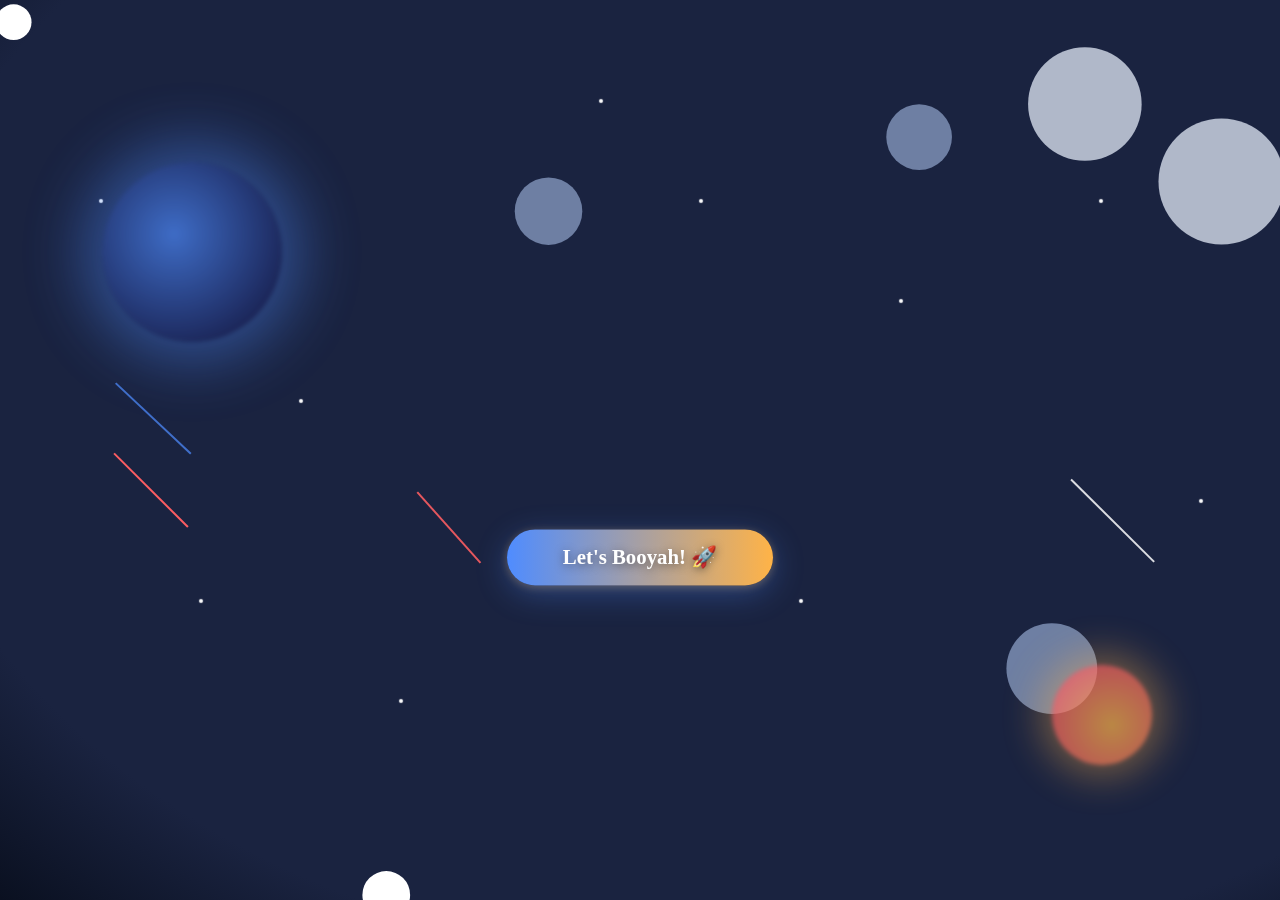
<file: index.html>
<!DOCTYPE html>
<html lang="en">
<head>
    <meta charset="UTF-8" />
    <meta name="viewport" content="width=device-width, initial-scale=1.0" />
    <title>Rio the Shooter &#x1F52B;</title>
    <link href="https://fonts.googleapis.com/css2?family=Montserrat:wght@700;400&display=swap" rel="stylesheet">
    <link rel="stylesheet" href="styles.css">
    <script src="https://cdnjs.cloudflare.com/ajax/libs/jquery/3.2.1/jquery.min.js"></script>
    <script src="script.js" defer></script>
</head>
<body>
    <div class="space-bg">
        <canvas id="shootingStarsBg" style="position:absolute;top:0;left:0;width:100vw;height:100vh;z-index:1;"></canvas>
        <canvas id="debrisShipsBg" style="position:absolute;top:0;left:0;width:100vw;height:100vh;z-index:2;"></canvas>
        <div class="stars" style="z-index:3;"></div>
        <div class="planets" style="z-index:4;"></div>
    </div>
    <div class="landing-main">
        <h1 class="game-title animated-title">Rio the Shooter <span class="emoji animated-emoji">🚀</span></h1>
        <p class="game-desc animated-desc">Step into the galaxy as Rio! Blast your way through space, defeat enemies, and become the ultimate shooter. Ready to play? ✨</p>
        <button id="startGame" class="start-btn">Let's Booyah! 🚀</button>
    </div>
    <div class="container" style="display: none;">
        <div class="game-bg"></div>
        <div id="scoreBoard">Score: 0</div>
        <div id="timerBoard">Time: 60</div>
        <audio id="gameMusic" loop>
            <source src="game.mp3" type="audio/mpeg">
        </audio>
    </div>
    <script>
        // Shooting stars animation (optimized)
        const canvas = document.getElementById('shootingStarsBg');
        const ctx = canvas.getContext('2d');
        let w = window.innerWidth;
        let h = window.innerHeight;
        canvas.width = w;
        canvas.height = h;
        window.addEventListener('resize', () => {
            w = window.innerWidth;
            h = window.innerHeight;
            canvas.width = w;
            canvas.height = h;
            debrisCanvas.width = w;
            debrisCanvas.height = h;
        });
        function randomColor() {
            const colors = ['#4f8cff', '#ffb347', '#fff', '#ff5e62'];
            return colors[Math.floor(Math.random() * colors.length)];
        }
        function ShootingStar() {
            this.x = Math.random() * w;
            this.y = Math.random() * h * 0.7;
            this.len = 80 + Math.random() * 40;
            this.speed = 4 + Math.random() * 2;
            this.angle = Math.PI / 4 + (Math.random() - 0.5) * 0.2;
            this.alpha = 0.7 + Math.random() * 0.3;
            this.color = randomColor();
        }
        ShootingStar.prototype.draw = function() {
            ctx.save();
            ctx.globalAlpha = this.alpha;
            ctx.strokeStyle = this.color;
            ctx.lineWidth = 2;
            ctx.beginPath();
            ctx.moveTo(this.x, this.y);
            ctx.lineTo(this.x - Math.cos(this.angle) * this.len, this.y - Math.sin(this.angle) * this.len);
            ctx.stroke();
            ctx.restore();
        };
        ShootingStar.prototype.update = function() {
            this.x += Math.cos(this.angle) * this.speed;
            this.y += Math.sin(this.angle) * this.speed;
            if (this.x > w + 100 || this.y > h + 100) {
                this.x = Math.random() * w;
                this.y = -20;
                this.len = 80 + Math.random() * 40;
                this.speed = 4 + Math.random() * 2;
                this.angle = Math.PI / 4 + (Math.random() - 0.5) * 0.2;
                this.alpha = 0.7 + Math.random() * 0.3;
                this.color = randomColor();
            }
        };
        let shootingStars = [];
        for (let i = 0; i < 4; i++) shootingStars.push(new ShootingStar());
        function animateStars() {
            ctx.clearRect(0, 0, w, h);
            for (let s of shootingStars) {
                s.update();
                s.draw();
            }
            requestAnimationFrame(animateStars);
        }
        animateStars();

        // 3D Parallax Debris and Enemy Ships (optimized)
        const debrisCanvas = document.getElementById('debrisShipsBg');
        const debrisCtx = debrisCanvas.getContext('2d');
        debrisCanvas.width = w;
        debrisCanvas.height = h;
        // Debris and ships at different depths
        const layers = [
            { count: 2, speed: 0.7, size: 60, blur: 0, alpha: 0.15 }, // far
            { count: 3, speed: 1.2, size: 36, blur: 0, alpha: 0.22 }, // mid
            { count: 2, speed: 2.2, size: 20, blur: 0, alpha: 0.32 }  // near
        ];
        // Debris shapes (asteroids, now only circles)
        function randomDebrisShape(ctx, x, y, r, color) {
            ctx.save();
            ctx.beginPath();
            ctx.arc(x, y, r, 0, Math.PI * 2);
            ctx.closePath();
            ctx.fillStyle = color;
            ctx.globalAlpha = 1;
            ctx.shadowColor = color;
            ctx.shadowBlur = 0;
            ctx.fill();
            ctx.restore();
        }
        // Generate objects
        let debrisObjs = [];
        layers.forEach((layer, i) => {
            for (let j = 0; j < layer.count; j++) {
                debrisObjs.push({
                    x: Math.random() * w,
                    y: Math.random() * h,
                    r: layer.size * (0.7 + Math.random() * 0.6),
                    speed: layer.speed * (0.7 + Math.random() * 0.6),
                    blur: layer.blur,
                    alpha: layer.alpha,
                    color: i === 0 ? '#b0b8c9' : (i === 1 ? '#6e7fa3' : '#fff'),
                    layer: i
                });
            }
        });
        function animateDebris() {
            debrisCtx.clearRect(0, 0, w, h);
            // Debris
            for (let d of debrisObjs) {
                debrisCtx.save();
                debrisCtx.globalAlpha = d.alpha;
                debrisCtx.filter = 'none';
                randomDebrisShape(debrisCtx, d.x, d.y, d.r, d.color);
                debrisCtx.restore();
                d.x += d.speed;
                if (d.x - d.r > w) d.x = -d.r;
            }
            requestAnimationFrame(animateDebris);
        }
        animateDebris();

        // Start game button
        document.getElementById('startGame').addEventListener('click', function() {
            document.querySelector('.landing-main').style.display = 'none';
            document.querySelector('.space-bg').style.display = 'none';
            document.querySelector('.container').style.display = 'block';
            window.game = new Game();
        });
    </script>
</body>
</html>
</file>
<file: styles.css>
/* Landing Page Styles */
.landing-page {
    position: fixed;
    top: 0;
    left: 0;
    width: 100vw;
    height: 100vh;
    background: linear-gradient(135deg, #1a1a2e 0%, #16213e 100%);
    display: flex;
    flex-direction: column;
    justify-content: center;
    align-items: center;
    color: white;
    font-family: 'Arial', sans-serif;
    overflow: hidden;
}

/* Animated Background */
.stars, .twinkling, .clouds {
    position: absolute;
    display: block;
    width: 100%;
    height: 100%;
}

.stars {
    background: #000 url('https://i.imgur.com/YKY28eT.png') repeat top center;
    z-index: 0;
}

.twinkling {
    background: transparent url('https://i.imgur.com/XYMF4ca.png') repeat top center;
    z-index: 1;
    animation: move-twink-back 200s linear infinite;
}

.clouds {
    background: transparent url('https://i.imgur.com/mHbScrQ.png') repeat top center;
    z-index: 2;
    opacity: 0.4;
    animation: move-clouds-back 200s linear infinite;
}

@keyframes move-twink-back {
    from {background-position: 0 0;}
    to {background-position: -10000px 5000px;}
}

@keyframes move-clouds-back {
    from {background-position: 0 0;}
    to {background-position: 10000px 0;}
}

/* Game Logo */
.game-logo {
    position: relative;
    z-index: 3;
    text-align: center;
    margin-bottom: 3rem;
    animation: fadeIn 1.5s ease-in;
}

.logo-container {
    display: flex;
    align-items: center;
    justify-content: center;
    gap: 1rem;
}

.logo-container i {
    font-size: 3rem;
    color: #e94560;
    animation: pulse 2s infinite;
}

.logo-container h1 {
    font-size: 4rem;
    margin: 0;
    color: #e94560;
    text-shadow: 0 0 10px rgba(233, 69, 96, 0.5);
    animation: glow 2s ease-in-out infinite alternate;
}

/* Menu Container */
.menu-container {
    position: relative;
    z-index: 3;
    margin-bottom: 2rem;
}

.menu-options {
    display: flex;
    flex-direction: column;
    gap: 1rem;
}

.menu-button {
    padding: 1rem 3rem;
    font-size: 1.5rem;
    background: rgba(233, 69, 96, 0.2);
    color: white;
    border: 2px solid #e94560;
    border-radius: 50px;
    cursor: pointer;
    transition: all 0.3s ease;
    display: flex;
    align-items: center;
    gap: 1rem;
    min-width: 250px;
}

.menu-button i {
    font-size: 1.2rem;
}

.menu-button:hover {
    background: #e94560;
    transform: scale(1.05);
    box-shadow: 0 0 20px rgba(233, 69, 96, 0.5);
}

/* Game Info */
.game-info {
    position: relative;
    z-index: 3;
    margin-top: 2rem;
}

.controls-info {
    display: flex;
    gap: 2rem;
    background: rgba(255, 255, 255, 0.1);
    padding: 1rem 2rem;
    border-radius: 10px;
    backdrop-filter: blur(5px);
}

.control-item {
    display: flex;
    align-items: center;
    gap: 0.5rem;
}

.control-item i {
    color: #e94560;
}

/* Modal Styles */
.modal {
    display: none;
    position: fixed;
    top: 0;
    left: 0;
    width: 100%;
    height: 100%;
    background: rgba(0, 0, 0, 0.8);
    z-index: 1000;
    backdrop-filter: blur(5px);
}

.modal-content {
    position: relative;
    background: #1a1a2e;
    margin: 15% auto;
    padding: 2rem;
    width: 80%;
    max-width: 600px;
    border-radius: 15px;
    border: 2px solid #e94560;
    animation: modalFadeIn 0.3s ease-out;
}

.close-button {
    position: absolute;
    right: 1rem;
    top: 1rem;
    font-size: 2rem;
    color: #e94560;
    cursor: pointer;
    transition: color 0.3s ease;
}

.close-button:hover {
    color: #ff6b81;
}

/* Settings Styles */
.settings-options {
    display: flex;
    flex-direction: column;
    gap: 1.5rem;
    margin-top: 1.5rem;
}

.setting-item {
    display: flex;
    justify-content: space-between;
    align-items: center;
}

/* Switch Styles */
.switch {
    position: relative;
    display: inline-block;
    width: 60px;
    height: 34px;
}

.switch input {
    opacity: 0;
    width: 0;
    height: 0;
}

.slider {
    position: absolute;
    cursor: pointer;
    top: 0;
    left: 0;
    right: 0;
    bottom: 0;
    background-color: #ccc;
    transition: .4s;
}

.slider:before {
    position: absolute;
    content: "";
    height: 26px;
    width: 26px;
    left: 4px;
    bottom: 4px;
    background-color: white;
    transition: .4s;
}

input:checked + .slider {
    background-color: #e94560;
}

input:checked + .slider:before {
    transform: translateX(26px);
}

.slider.round {
    border-radius: 34px;
}

.slider.round:before {
    border-radius: 50%;
}

/* Difficulty Select */
.difficulty-select {
    padding: 0.5rem 1rem;
    border-radius: 5px;
    background: #16213e;
    color: white;
    border: 1px solid #e94560;
    cursor: pointer;
}

/* Animations */
@keyframes fadeIn {
    from { opacity: 0; transform: translateY(-20px); }
    to { opacity: 1; transform: translateY(0); }
}

@keyframes pulse {
    0% { transform: scale(1); }
    50% { transform: scale(1.1); }
    100% { transform: scale(1); }
}

@keyframes glow {
    from { text-shadow: 0 0 10px rgba(233, 69, 96, 0.5); }
    to { text-shadow: 0 0 20px rgba(233, 69, 96, 0.8),
                      0 0 30px rgba(233, 69, 96, 0.6); }
}

@keyframes modalFadeIn {
    from { opacity: 0; transform: translateY(-50px); }
    to { opacity: 1; transform: translateY(0); }
}

/* Existing Game Styles */
html, body {
    margin: 0;
    padding: 0;
    width: 100vw;
    height: 100vh;
    box-sizing: border-box;
    background: none;
    height: 100%;
}

.space-bg {
    position: fixed;
    top: 0; left: 0;
    width: 100vw;
    height: 100vh;
    z-index: 0;
    background: radial-gradient(ellipse at 60% 40%, #1a2340 80%, #0a1020 100%);
    overflow: hidden;
}

/* Remove or comment out .game-bg */
/*
.game-bg {
    display: none;
    position: absolute;
    top: 0; left: 0;
    width: 100vw;
    height: 100vh;
    z-index: 1;
    background: url('https://images.unsplash.com/photo-1462331940025-496dfbfc7564?auto=format&fit=crop&w=1920&q=80') center center / cover no-repeat;
    pointer-events: none;
}
*/

.stars {
    position: absolute;
    width: 100%; height: 100%;
    background: transparent;
    z-index: 1;
}

/* Generate stars using box-shadow */
.stars::before {
    content: '';
    position: absolute;
    width: 2px; height: 2px;
    border-radius: 50%;
    box-shadow:
        100px 200px 1px 1px #fff,
        300px 400px 1px 1px #fff,
        600px 100px 1px 1px #fff,
        900px 300px 1px 1px #fff,
        1200px 500px 1px 1px #fff,
        400px 700px 1px 1px #fff,
        800px 600px 1px 1px #fff,
        1100px 200px 1px 1px #fff,
        200px 600px 1px 1px #fff,
        700px 200px 1px 1px #fff;
}

.planets {
    position: absolute;
    width: 100%; height: 100%;
    z-index: 2;
    pointer-events: none;
}

.planets::before, .planets::after {
    content: '';
    position: absolute;
    border-radius: 50%;
    filter: blur(2px);
    opacity: 0.7;
}
.planets::before {
    width: 180px; height: 180px;
    left: 8vw; top: 18vh;
    background: radial-gradient(circle at 40% 40%, #4f8cff 0%, #1a225a 80%);
    box-shadow: 0 0 60px 20px #4f8cff99;
}
.planets::after {
    width: 100px; height: 100px;
    right: 10vw; bottom: 15vh;
    background: radial-gradient(circle at 60% 60%, #ffb347 0%, #ff5e62 80%);
    box-shadow: 0 0 40px 10px #ffb34799;
}

.landing-main {
    position: absolute;
    top: 50%; left: 50%;
    transform: translate(-50%, -50%);
    z-index: 10;
    text-align: center;
    padding: 0;
    min-width: 340px;
    max-width: 90vw;
    background: none;
    border-radius: 0;
    box-shadow: none;
    backdrop-filter: none;
}

.game-title {
    font-size: 3rem;
    font-weight: 700;
    color: #fff;
    letter-spacing: 2px;
    margin-bottom: 1.2rem;
    text-shadow: 0 4px 24px #4f8cff99, 0 1px 0 #222;
}

.emoji {
    font-size: 2.2rem;
    vertical-align: middle;
    margin-left: 0.3em;
}

.game-desc {
    font-size: 1.2rem;
    color: #c7d0e0;
    margin-bottom: 2.2rem;
    font-weight: 400;
    line-height: 1.5;
}

.start-btn {
    font-family: inherit;
    font-size: 1.3rem;
    font-weight: 700;
    padding: 1rem 3.5rem;
    border: none;
    border-radius: 50px;
    background: linear-gradient(90deg, #4f8cff 0%, #ffb347 100%);
    color: #fff;
    box-shadow: 0 8px 32px 0 #4f8cff55, 0 2px 8px #ffb34755;
    cursor: pointer;
    transition: transform 0.2s, box-shadow 0.2s, background 0.2s;
    outline: none;
    margin-top: 1rem;
    text-shadow: 0 2px 8px #2228;
}
.start-btn:hover {
    transform: scale(1.07);
    background: linear-gradient(90deg, #ffb347 0%, #4f8cff 100%);
    box-shadow: 0 12px 40px 0 #4f8cff99, 0 4px 16px #ffb34799;
}

/* Responsive */
@media (max-width: 600px) {
    .landing-main {
        padding: 2rem 1rem 1.5rem 1rem;
        min-width: 0;
    }
    .game-title {
        font-size: 2rem;
    }
    .game-desc {
        font-size: 1rem;
    }
    .start-btn {
        font-size: 1rem;
        padding: 0.8rem 2rem;
    }
}

/* --- Game styles below (unchanged) --- */
.container {
    position: relative;
    top: 0;
    left: 0;
    width: 100vw;
    height: 100vh;
    background: linear-gradient(135deg, #1a2340 0%, #6a3093 100%);
}

/* Remove or comment out .game-bg */
/*
.game-bg {
    display: none;
}
*/

/* The Player */
.player {
    position: absolute;
    top: 200px;
    left: 200px;
    transform: translateX(-50%) translateY(-50%);
    width: 45px;
    height: 55px;
    background: white;
    border-radius: 10px;
    z-index: 5;
}

.player .hat {
    position: absolute;
    top: 15%;
    transform: translateY(-100%);
    width: 100%;
    height: 34%;
    background: #d32c1b;
    border-top-right-radius: 10px;
    border-top-left-radius: 10px;
}

.player .hat::after {
    content: '';
    position: absolute;
    top: 100%;
    left: 100%;
    width: 35%;
    height: 2px;
    background: #d32c1b;
    transform: translateY(-100%);
}

.player .eye {
    position: absolute;
    width: 5px;
    height: 5px;
    background: black;
    top: 25%;
}

.player .eye.right {
    right: 10%;
}

.player .eye.left {
    right: 50%;
}

.player .mouth {
    position: absolute;
    top: 40%;
    width: 20%;
    height: 2px;
    background: black;
    left: 65%;
}

.player .shirt {
    position: absolute;
    bottom: -1px;
    width: 105%;
    height: 50%;
    left: 50%;
    transform: translateX(-50%);
    background: #cf2213;
    border-radius: 10px;
    border-top-right-radius: 0px;
    border-top-left-radius: 0px;
    overflow: hidden;
}

.player .shirt .tie {
    background: #e31b15;
    width: 10%;
    height: 70%;
    position: absolute;
    top: 0;
    left: 55%;
    border-bottom-right-radius: 5px;
    border-bottom-left-radius: 55px;
}

.player .shirt .under {
    position: absolute;
    left: 60%;
    top: 0px;
    width: 40%;
    height: 99%;
    transform: translateX(-50%);
    background: #fff5f4;
}

.player .arm {
    position: absolute;
    width: 25%;
    height: 40%;
    background: white;
    border-radius: 10px;
    top: 60%;
    transform-origin: 50% 5%;
}

.player .arm.right {
    right: -10%;
    transform: rotate(-1.5rad);
    z-index: 0;
}

.player .arm.right .gun {
    position: absolute;
    top: 80%;
    left: 100%;
    width: 100%;
    height: 150%;
    background: black;
    transform-origin: -100% 0%;
}

.player .arm.right .gun::after {
    content: '';
    position: absolute;
    top: 0;
    right: 0;
    width: 250%;
    height: 40%;
    background: black;
}

.player .arm.right .gun .barrel {
    position: absolute;
    top: 100%;
    left: 50%;
    width: 1px;
    height: 1px;
    transform: translateX(-50%) translateY(-50%);
}

.player .arm.left {
    left: -5%;
}

.player .arm .sleeve {
    position: absolute;
    top: 0;
    left: 0;
    border-radius: 10px;
    background: #e31b15;
    width: 100%;
    height: 50%;
    border-bottom-right-radius: 0px;
    border-bottom-left-radius: 0px;
}

.player .leg {
    position: absolute;
    top: 80%;
    width: 25%;
    height: 45%;
    background: white;
    border-radius: 10px;
    z-index: -1;
    transform-origin: 50% 5%;
    transform: translateX(-50%);
}

.player .leg.right {
    right: -5%;
}

.player .leg.left {
    left: 20%;
}

.player .leg .pant {
    position: absolute;
    width: 100%;
    height: 80%;
    top: 0;
    left: 0;
    background: #121213;
}

.player::after {
    content: '';
    position: absolute;
    top: 115%;
    left: 50%;
    transform: translateX(-50%);
    background: RGBA(0, 0, 0, 0.2);
    z-index: -2;
    width: 100%;
    height: 10px;
    border-radius: 50%;
}

/* Bullets */
.bullet {
    position: absolute;
    width: 25px;
    height: 15px;
    background: yellow;
    transform: translateX(-50%) translateY(-50%);
    z-index: 10;
}

/* Bullet Flash */
.flash {
    position: absolute;
    width: 32px;
    height: 32px;
    border-radius: 50%;
    background: white;
    transform: translateX(-50%) translateY(-50%);
}

/* Smoke Clouds */
.cloud {
    position: absolute;
    background: Silver;
    border-radius: 50%;
    transform: translateX(-50%) translateY(-50%);
}

/* Text Animation */
.txt {
    transform: translate(-15px, -60px);
    z-index: 999;
    font-size: 1.4rem;
    font-family: Arial, Helvetica, sans-serif;
    font-weight: 700;
    pointer-events: none;
    color: #e64c78;
    width: 20rem;
    opacity: 0;
    transition: 0.2s;
}

.txt.show {
    opacity: 1;
    transform: translate(-15px, -80px);
}

/* Enemies */
.enemy {
    position: absolute;
    transform: translateX(-50%) translateY(-50%);
}

.enemy.jimmy {
    width: 70px;
    height: 70px;
    background: #fecea8;
    border-radius: 20px;
}

.enemy.jimmy .eye {
    width: 16px;
    height: 16px;
    border-radius: 50%;
    background: black;
    position: absolute;
    top: 20%;
}

.enemy.jimmy .eye.right {
    right: 10%;
}

.enemy.jimmy .eye.left {
    right: 50%;
}

.enemy.jimmy .mouth {
    position: absolute;
    top: 55%;
    left: 50%;
    width: 40%;
    height: 16px;
    background: black;
    transform: translateX(-50%);
}

.enemy.jimmy .arm {
    position: absolute;
    width: 40%;
    height: 80%;
    border-radius: 20px;
    background: #fecea8;
    transform-origin: 50% 5%;
    top: 10px;
    transform: rotate(125deg);
    z-index: -1;
}

.enemy.jimmy .arm.right {
    right: 0;
}

.enemy.jimmy .arm.left {
    left: 0;
}

/* --- Animations for landing page text --- */
.animated-title {
    opacity: 0;
    transform: translateY(40px) scale(0.98);
    animation: fadeInUp 2s cubic-bezier(0.23, 1, 0.32, 1) 0.2s forwards, titleGlow 2.5s ease-in-out infinite alternate;
    text-shadow: 0 4px 24px #4f8cff99, 0 1px 0 #222, 0 0 8px #0a1026;
}

.animated-desc {
    opacity: 0;
    transform: translateY(30px);
    animation: fadeInUp 2s cubic-bezier(0.23, 1, 0.32, 1) 0.7s forwards;
    text-shadow: 0 2px 12px #1a225a99, 0 1px 0 #222, 0 0 6px #0a1026;
}

@keyframes fadeInUp {
    to {
        opacity: 1;
        transform: translateY(0) scale(1);
    }
}

.animated-emoji {
    display: inline-block;
    animation: emojiPop 1.2s cubic-bezier(0.23, 1, 0.32, 1) 0.7s forwards, emojiPulse 2s infinite alternate;
    opacity: 0;
    transform: scale(0.7) rotate(-10deg);
}

@keyframes emojiPop {
    to {
        opacity: 1;
        transform: scale(1) rotate(0deg);
    }
}

@keyframes emojiPulse {
    from { filter: drop-shadow(0 0 0 #ffb347); }
    to { filter: drop-shadow(0 0 16px #ffb347cc); }
}

/* Zombie styles */
.zombie {
    position: absolute;
    left: 0; top: 0;
    width: 48px; height: 60px;
    z-index: 20;
    pointer-events: none;
}
.zombie-face {
    width: 100%; height: 100%;
    background: linear-gradient(135deg, #4caf50 60%, #2e7d32 100%);
    border-radius: 50% 50% 45% 45% / 65% 65% 60% 60%;
    border: 2.5px solid #222;
    position: absolute;
    left: 0; top: 0;
    box-shadow: 0 2px 10px #2228;
}
.zombie-eye {
    position: absolute;
    width: 12px; height: 12px;
    background: #e53935;
    border-radius: 50%;
    top: 18px;
    box-shadow: 0 0 8px #e53935cc;
    border: 2px solid #222;
}
.zombie-eye.left { left: 9px; }
.zombie-eye.right { right: 9px; }
.zombie-mouth {
    position: absolute;
    left: 50%; bottom: 12px;
    width: 18px; height: 10px;
    background: none;
    border-radius: 0 0 12px 12px;
    transform: translateX(-50%);
    border-bottom: 3px solid #222;
    border-top: none;
    border-left: 2px solid #222;
    border-right: 2px solid #222;
    position: absolute;
    z-index: 2;
    /* Zig-zag effect */
    background: repeating-linear-gradient(135deg, transparent, transparent 3px, #222 3px, #222 5px);
}
.zombie-spot {
    position: absolute;
    background: #388e3c;
    border-radius: 50%;
    opacity: 0.5;
}

/* Outro Page Styles */
#outroPage {
    background: linear-gradient(120deg, #e0eafc 0%, #cfdef3 100%);
    position: fixed;
    top: 0; left: 0;
    width: 100vw;
    height: 100vh;
    min-height: 100vh;
    z-index: 100;
    display: none;
    flex-direction: column;
    justify-content: center;
    align-items: center;
    overflow: hidden;
    animation: pastelBgShift 12s ease-in-out infinite alternate;
}
@keyframes pastelBgShift {
    0% { background: linear-gradient(120deg, #e0eafc 0%, #cfdef3 100%); }
    50% { background: linear-gradient(120deg, #fbc2eb 0%, #a6c1ee 100%); }
    100% { background: linear-gradient(120deg, #fcb69f 0%, #a1c4fd 100%); }
}
#bokehCanvas {
    position: absolute;
    top: 0; left: 0;
    width: 100vw;
    height: 100vh;
    z-index: 2;
    pointer-events: none;
}
#outroStars {
    position: absolute;
    top: 0; left: 0;
    width: 100vw;
    height: 100vh;
    z-index: 1;
    pointer-events: none;
}
#outroContent {
    position: absolute;
    top: 50%;
    left: 50%;
    transform: translate(-50%, -50%);
    z-index: 10;
    margin: 0 auto;
    background: linear-gradient(135deg, #ff0000 0%, #0000ff 100%);
    border-radius: 22px;
    padding: 28px 32px;
    box-shadow: 0 8px 40px 0 #a1c4fd, 0 0 0 8px #fbc2eb44;
    text-align: center;
    color: #fff;
    max-width: 420px;
    font-family: 'Montserrat', 'Poppins', sans-serif;
    font-size: 1rem;
    border: 2.5px solid #7ecfff;
    animation: outroCardPop 0.7s cubic-bezier(.68,-0.55,.27,1.55);
}
@keyframes outroCardPop {
    0% { opacity: 0; transform: translate(-50%, -60%) scale(0.85); }
    100% { opacity: 1; transform: translate(-50%, -50%) scale(1); }
}
#outroContent h2 {
    font-size: 2rem;
    color: #7ecfff;
    margin-bottom: 14px;
    letter-spacing: 1px;
    font-weight: 700;
    text-shadow: 0 2px 12px #fff8, 0 0 8px #a1c4fd88;
}
#outroContent .social {
    font-size: 1.3rem;
    margin-bottom: 12px;
    color: #fff;
    /* Animation */
    opacity: 0;
    transform: translateY(30px);
    animation: fadeInUpSocial 0.7s ease 0.7s forwards;
}
#outroContent .social b {
    color: #fcb69f;
    font-size: 1.25em;
}
#outroContent .contact {
    font-size: 1.3rem;
    margin-bottom: 28px;
    color: #fff;
    /* Animation */
    opacity: 0;
    transform: translateY(30px);
    animation: fadeInUpContact 0.7s ease 1.1s forwards;
}
#outroContent .contact b {
    color: #fcb69f;
    font-size: 1.1em;
}
#outroContent .icon {
    display: inline-block;
    vertical-align: middle;
    margin-right: 8px;
    width: 1.4em;
    height: 1.4em;
}
#backToHomeBtn {
    padding: 10px 28px;
    font-size: 1rem;
    font-weight: 700;
    color: #fff;
    background: linear-gradient(135deg, #a1c4fd 0%, #fbc2eb 100%);
    border: none;
    border-radius: 30px;
    cursor: pointer;
    box-shadow: 0 0 20px #a1c4fd66;
    transition: background 0.3s, transform 0.2s;
    opacity: 1;
    transform: scale(1);
    margin-top: 18px;
}
#backToHomeBtn:hover {
    background: linear-gradient(135deg, #fbc2eb 0%, #a1c4fd 100%);
    transform: scale(1.07);
}
@keyframes fadeInUpSocial {
    from {
        opacity: 0;
        transform: translateY(30px);
    }
    to {
        opacity: 1;
        transform: translateY(0);
    }
}
@keyframes fadeInUpContact {
    from {
        opacity: 0;
        transform: translateY(30px);
    }
    to {
        opacity: 1;
        transform: translateY(0);
    }
}
.social-link {
    color: #7ecfff;
    text-decoration: none;
    transition: transform 0.18s, color 0.18s;
    display: inline-block;
}
.social-link:hover {
    color: #fcb69f;
    transform: scale(1.12);
}

/* Global box-sizing for consistency */
* {
  box-sizing: border-box;
}

/* Glassy Container Styles for Score and Timer */
#scoreBoard, #timerBoard {
    position: absolute;
    top: 18px;
    font-size: 1.6rem;
    font-weight: 700;
    color: #fff;
    text-shadow: 0 2px 8px #222;
    z-index: 30;
    background: rgba(255, 255, 255, 0.1);
    backdrop-filter: blur(10px);
    -webkit-backdrop-filter: blur(10px);
    border: 1px solid rgba(255, 255, 255, 0.2);
    border-radius: 15px;
    padding: 12px 20px;
    box-shadow: 
        0 8px 32px rgba(0, 0, 0, 0.3),
        inset 0 1px 0 rgba(255, 255, 255, 0.2);
    transition: all 0.3s ease;
}

#scoreBoard {
    left: 50%;
    transform: translateX(-50%);
}

#timerBoard {
    right: 32px;
}

#scoreBoard:hover, #timerBoard:hover {
    background: rgba(255, 255, 255, 0.15);
    transform: translateY(-2px);
    box-shadow: 
        0 12px 40px rgba(0, 0, 0, 0.4),
        inset 0 1px 0 rgba(255, 255, 255, 0.3);
}

#scoreBoard:hover {
    transform: translateX(-50%) translateY(-2px);
}

#timerBoard:hover {
    transform: translateY(-2px);
}

#scoreBoard::before, #timerBoard::before {
    content: '';
    position: absolute;
    top: 0;
    left: 0;
    right: 0;
    bottom: 0;
    border-radius: 15px;
    background: linear-gradient(135deg, rgba(255, 255, 255, 0.1) 0%, rgba(255, 255, 255, 0.05) 100%);
    pointer-events: none;
}

/* Game Over Page Styles */
#gameOverPage {
    display: none;
    position: fixed;
    top: 0;
    left: 0;
    width: 100vw;
    height: 100vh;
    background: linear-gradient(135deg, #0f0f23 0%, #1a1a2e 50%, #16213e 100%);
    z-index: 1000;
    overflow: hidden;
}

.game-over-content {
    position: absolute;
    top: 50%;
    left: 50%;
    transform: translate(-50%, -50%);
    text-align: center;
    color: white;
    animation: gameOverFadeIn 0.8s ease-out;
}

.game-over-title {
    font-size: 4rem;
    font-weight: 900;
    margin-bottom: 3rem;
    text-shadow: 
        0 0 20px rgba(255, 255, 255, 0.5),
        0 0 40px rgba(255, 255, 255, 0.3),
        0 0 60px rgba(255, 255, 255, 0.1);
    animation: gameOverGlow 2s ease-in-out infinite alternate;
}

.score-display {
    display: flex;
    gap: 3rem;
    margin-bottom: 3rem;
    justify-content: center;
}

.score-item {
    background: rgba(255, 255, 255, 0.1);
    backdrop-filter: blur(15px);
    border: 1px solid rgba(255, 255, 255, 0.2);
    border-radius: 20px;
    padding: 2rem;
    min-width: 200px;
    transition: all 0.3s ease;
    box-shadow: 
        0 8px 32px rgba(0, 0, 0, 0.3),
        inset 0 1px 0 rgba(255, 255, 255, 0.2);
}

.score-item:hover {
    transform: translateY(-5px);
    box-shadow: 
        0 15px 45px rgba(0, 0, 0, 0.4),
        inset 0 1px 0 rgba(255, 255, 255, 0.3);
}

.score-label {
    display: block;
    font-size: 1rem;
    color: rgba(255, 255, 255, 0.8);
    margin-bottom: 0.5rem;
    font-weight: 500;
}

.score-value {
    display: block;
    font-size: 3rem;
    font-weight: 900;
    color: #fff;
    text-shadow: 0 2px 10px rgba(0, 0, 0, 0.5);
}

.countdown {
    font-size: 1.2rem;
    color: rgba(255, 255, 255, 0.8);
    background: rgba(255, 255, 255, 0.05);
    backdrop-filter: blur(10px);
    border: 1px solid rgba(255, 255, 255, 0.1);
    border-radius: 15px;
    padding: 1rem 2rem;
    display: inline-block;
    animation: countdownPulse 1s ease-in-out infinite;
}

@keyframes gameOverFadeIn {
    from {
        opacity: 0;
        transform: translate(-50%, -60%);
    }
    to {
        opacity: 1;
        transform: translate(-50%, -50%);
    }
}

@keyframes gameOverGlow {
    from {
        text-shadow: 
            0 0 20px rgba(255, 255, 255, 0.5),
            0 0 40px rgba(255, 255, 255, 0.3),
            0 0 60px rgba(255, 255, 255, 0.1);
    }
    to {
        text-shadow: 
            0 0 30px rgba(255, 255, 255, 0.7),
            0 0 60px rgba(255, 255, 255, 0.5),
            0 0 90px rgba(255, 255, 255, 0.3);
    }
}

@keyframes countdownPulse {
    0%, 100% {
        opacity: 0.8;
    }
    50% {
        opacity: 1;
    }
}

/* Responsive Design */
@media (max-width: 768px) {
    .game-over-title {
        font-size: 2.5rem;
    }
    
    .score-display {
        flex-direction: column;
        gap: 1rem;
    }
    
    .score-item {
        min-width: auto;
        padding: 1.5rem;
    }
}
</file>
